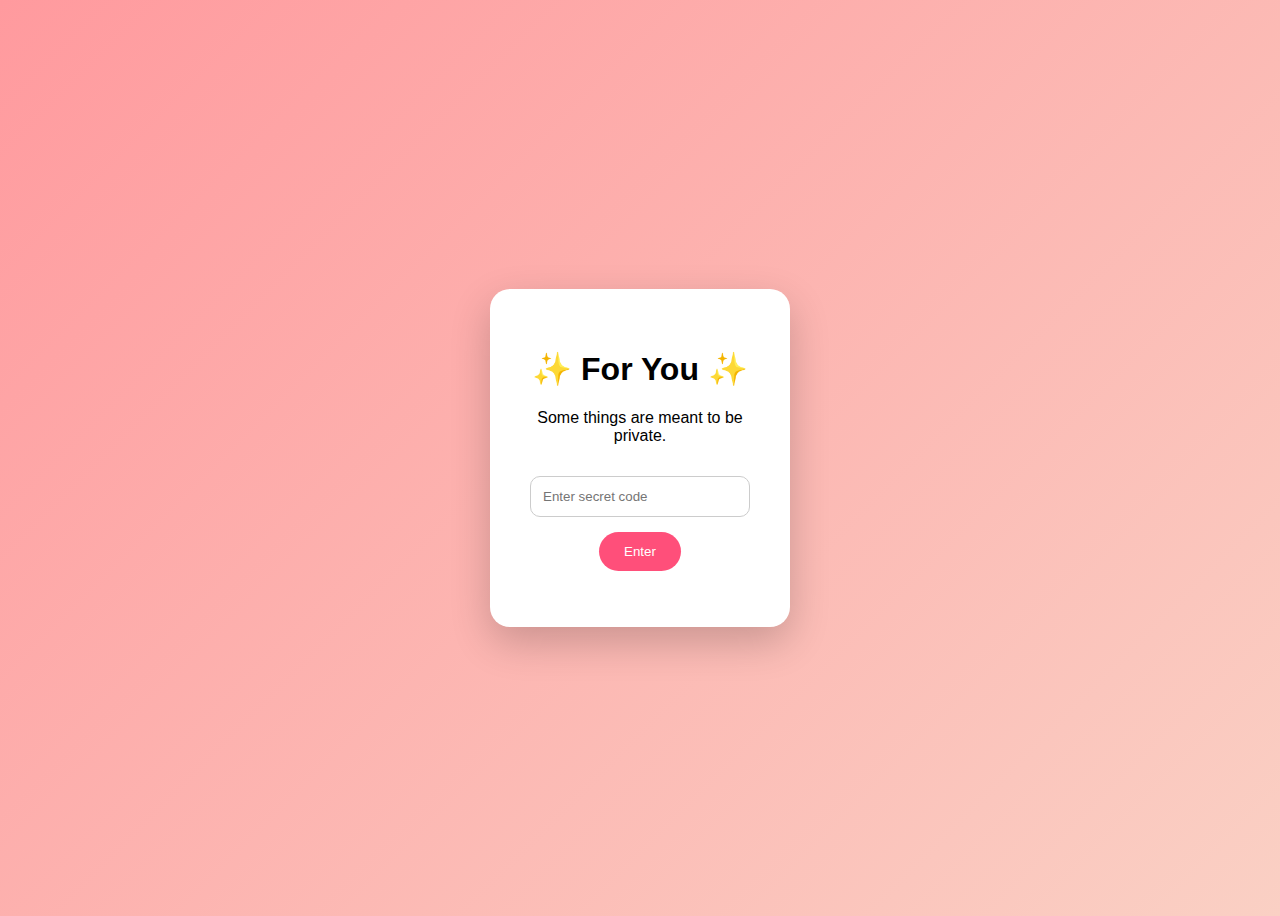
<file: index.html>
<!DOCTYPE html>
<html lang="en">
<head>
  <meta charset="UTF-8">
  <title>For Divya ✨</title>
  <meta name="viewport" content="width=device-width, initial-scale=1.0">
  <link rel="stylesheet" href="style.css">
</head>
<body class="auth-body">

<div class="auth-card">
  <h1>✨ For You ✨</h1>
  <p>Some things are meant to be private.</p>

  <input type="password" id="code" placeholder="Enter secret code">
  <button onclick="checkCode()">Enter</button>

  <p id="error" class="error"></p>
</div>

<script src="script.js"></script>
</body>
</html>
</file>
<file: style.css>
* {
  box-sizing: border-box;
  font-family: 'Segoe UI', sans-serif;
}

/* AUTH PAGE */
.auth-body {
  height: 100vh;
  background: linear-gradient(135deg, #ff9a9e, #fad0c4);
  display: flex;
  justify-content: center;
  align-items: center;
}

.auth-card {
  background: white;
  padding: 40px;
  border-radius: 20px;
  text-align: center;
  width: 300px;
  box-shadow: 0 15px 40px rgba(0,0,0,0.2);
}

.auth-card input {
  width: 100%;
  padding: 12px;
  margin: 15px 0;
  border-radius: 10px;
  border: 1px solid #ccc;
}

.auth-card button {
  padding: 12px 25px;
  border: none;
  border-radius: 25px;
  background: #ff4f7a;
  color: white;
  cursor: pointer;
}

.error {
  color: red;
  margin-top: 10px;
}

/* HOME PAGE */
.home-body {
  margin: 0;
  background: #0f0f0f;
  color: white;
}

/* HERO */
.hero {
  height: 90vh;
  position: relative;
  background-size: cover;
  background-position: center;
  transition: background-image 1.2s ease-in-out;
}

.hero-overlay {
  height: 100%;
  background: linear-gradient(to top, #0f0f0f, transparent);
  padding: 60px;
  display: flex;
  flex-direction: column;
  justify-content: flex-end;
}

/* SECTIONS */
.section {
  padding: 50px;
}

.section-item {
  margin-bottom: 30px;
}

.section-item button {
  padding: 14px 30px;
  border: none;
  border-radius: 30px;
  background: #ff4f7a;
  color: white;
  font-size: 1rem;
  cursor: pointer;
}

/* DROPDOWN */
.dropdown {
  display: none;
  margin-top: 15px;
  padding: 20px;
  border-radius: 18px;
  background: rgba(255,255,255,0.12);
  backdrop-filter: blur(15px);

  opacity: 0;
  transform: translateY(-8px);
  transition: opacity 0.35s ease, transform 0.35s ease;
}

.dropdown.show {
  display: block;
  opacity: 1;
  transform: translateY(0);
}

.dropdown p {
  padding: 8px 0;
}

/* ALL PRIMARY BUTTONS */
button {
  transition: 
    transform 0.25s ease,
    box-shadow 0.25s ease,
    background 0.25s ease;
}

/* hover */
button:hover {
  transform: translateY(-2px);
  box-shadow: 0 8px 25px rgba(0,0,0,0.25);
}

/* click */
button:active {
  transform: translateY(0);
  box-shadow: 0 4px 12px rgba(0,0,0,0.2);
}


/* ANIMATION */
@keyframes fadeIn {
  from { opacity: 0; transform: translateY(-10px); }
  to { opacity: 1; transform: translateY(0); }
}

.section-item,
.dropdown p {
  animation: softFade 0.6s ease both;
}

@keyframes softFade {
  from {
    opacity: 0;
    transform: translateY(6px);
  }
  to {
    opacity: 1;
    transform: translateY(0);
  }
}

.section {
  padding: 60px 20px;
}

.section-item {
  margin-bottom: 35px;
}

.section-item button {
  letter-spacing: 0.4px;
}

@media (max-width: 768px) {
  .hero-overlay {
    padding: 30px;
  }

  .section {
    padding: 40px 16px;
  }

  button {
    width: 100%;
    max-width: 320px;
  }
}

/* JOURNEY SECTION */
.journey-section {
  padding: 80px 20px;
  background: #0f0f0f;
  color: white;
}

.journey-title {
  text-align: center;
  margin-bottom: 40px;
}

.journey-container {
  display: flex;
  gap: 40px;
  max-width: 1100px;
  margin: auto;
}

/* TIMELINE */
.journey-timeline {
  display: flex;
  flex-direction: column;
  gap: 12px;
}

.journey-timeline button {
  background: rgba(255,255,255,0.12);
  border: none;
  color: white;
  padding: 10px 18px;
  border-radius: 20px;
  cursor: pointer;
}

.journey-timeline button:hover {
  background: rgba(255,255,255,0.22);
}

.nested-timeline {
  margin-left: 15px;
  display: flex;
  flex-direction: column;
  gap: 8px;
}

.nested-timeline span {
  font-size: 0.85rem;
  opacity: 0.7;
}

/* CONTENT */
.journey-content {
  flex: 1;
  min-height: 260px;
  animation: softFade 0.6s ease both;
}

.journey-content img {
  width: 100%;
  max-height: 280px;
  object-fit: cover;
  border-radius: 18px;
  margin-bottom: 15px;
}

.journey-content p {
  line-height: 1.6;
}
/* IMPORTANT DATES */
.dates-section {
  padding: 80px 20px;
  background: linear-gradient(180deg, #0f0f0f, #141414);
  color: white;
}

.dates-title {
  text-align: center;
  margin-bottom: 40px;
}

.dates-grid {
  display: grid;
  grid-template-columns: repeat(auto-fit, minmax(220px, 1fr));
  gap: 25px;
  max-width: 1100px;
  margin: auto;
}

/* DATE CARD */
.date-card {
  background: rgba(255,255,255,0.08);
  border-radius: 20px;
  padding: 25px;
  backdrop-filter: blur(12px);
  transition: transform 0.3s ease, background 0.3s ease;
}

.date-card:hover {
  transform: translateY(-6px);
  background: rgba(255,255,255,0.15);
}

.date {
  display: block;
  font-size: 1.1rem;
  font-weight: 600;
  margin-bottom: 10px;
  color: #ff9a9e;
}

.date-card p {
  font-size: 0.95rem;
  line-height: 1.5;
  opacity: 0.9;
}

.date-card {
  animation: softFade 0.6s ease both;
}

/* LETTERS */
.letters-section {
  padding: 90px 20px;
  background: #0b0b0b;
  color: white;
}

.letters-title {
  text-align: center;
  margin-bottom: 50px;
}

.letters-container {
  max-width: 800px;
  margin: auto;
  display: flex;
  flex-direction: column;
  gap: 30px;
}

/* LETTER CARD */
.letter {
  background: rgba(255,255,255,0.06);
  padding: 30px;
  border-radius: 20px;
  backdrop-filter: blur(10px);
  animation: softFade 0.8s ease both;
}

.letter p {
  line-height: 1.8;
  font-size: 1rem;
  opacity: 0.9;
}
</file>
